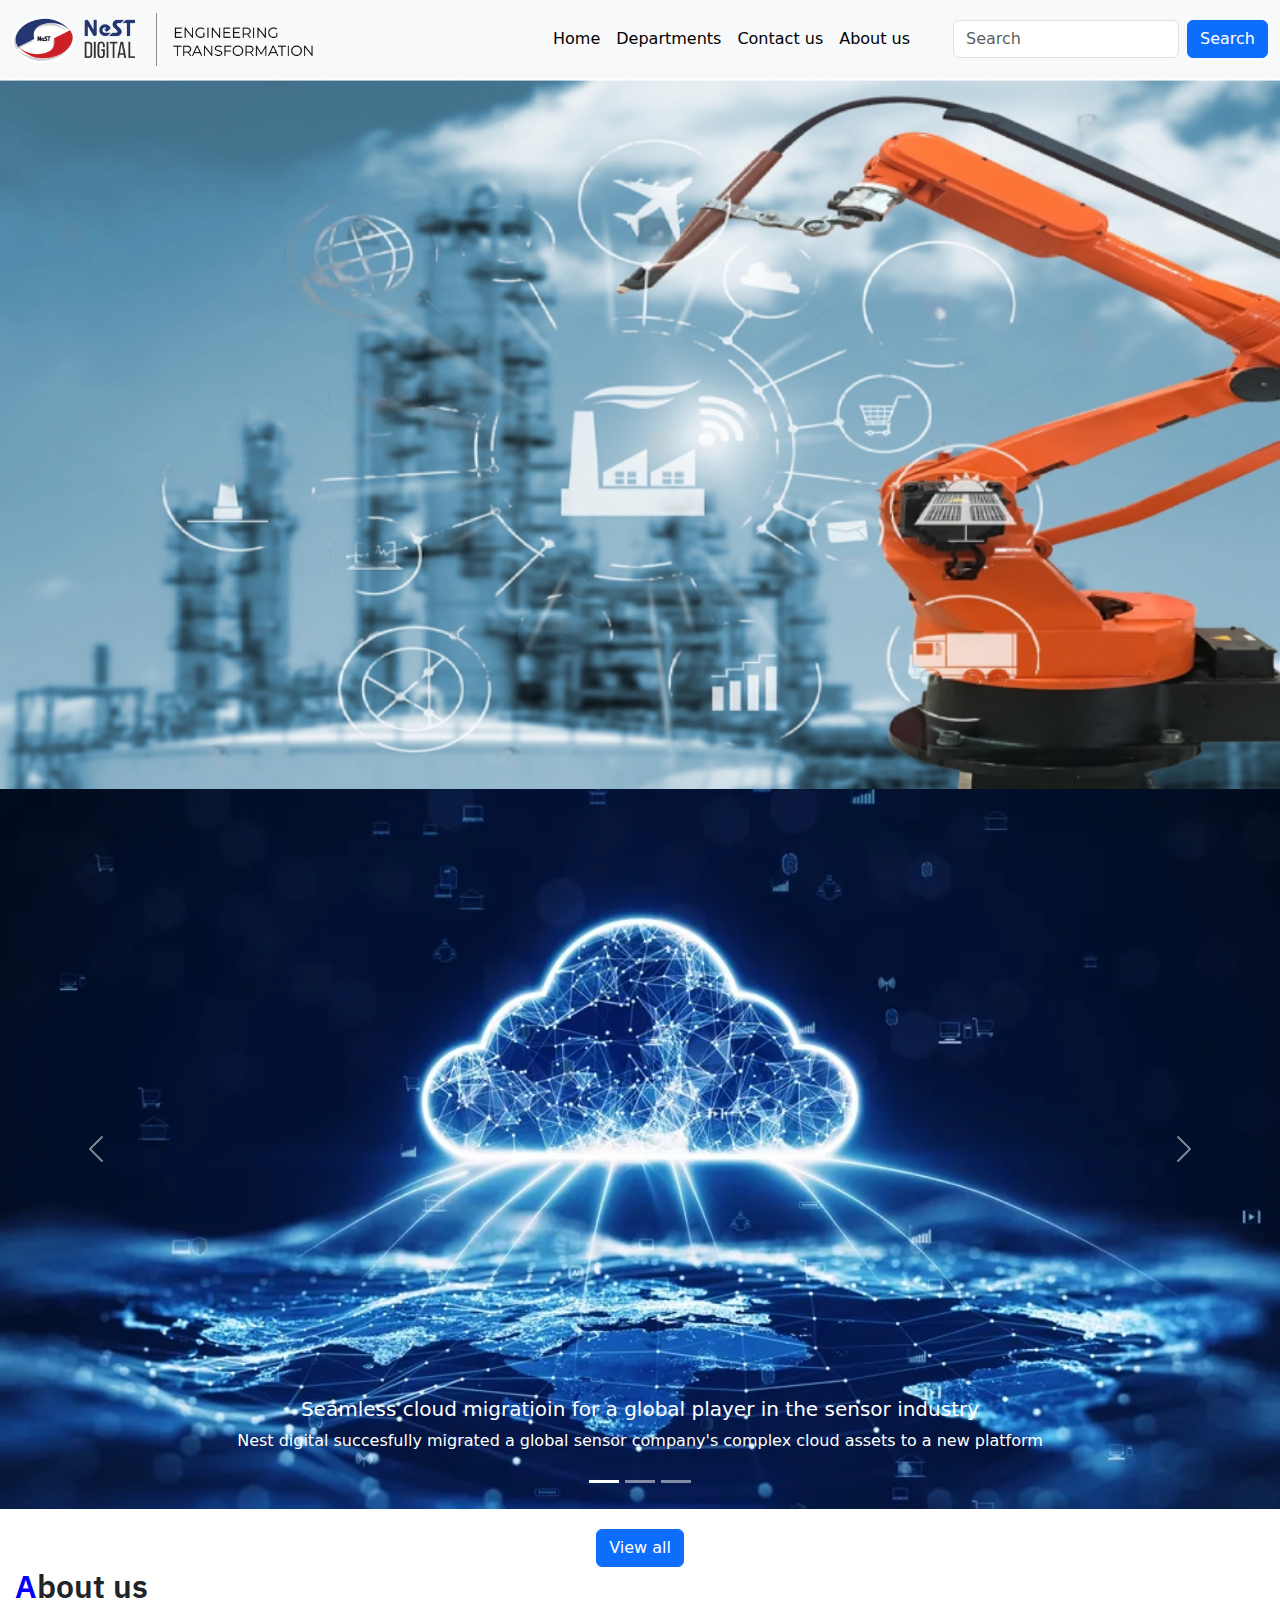
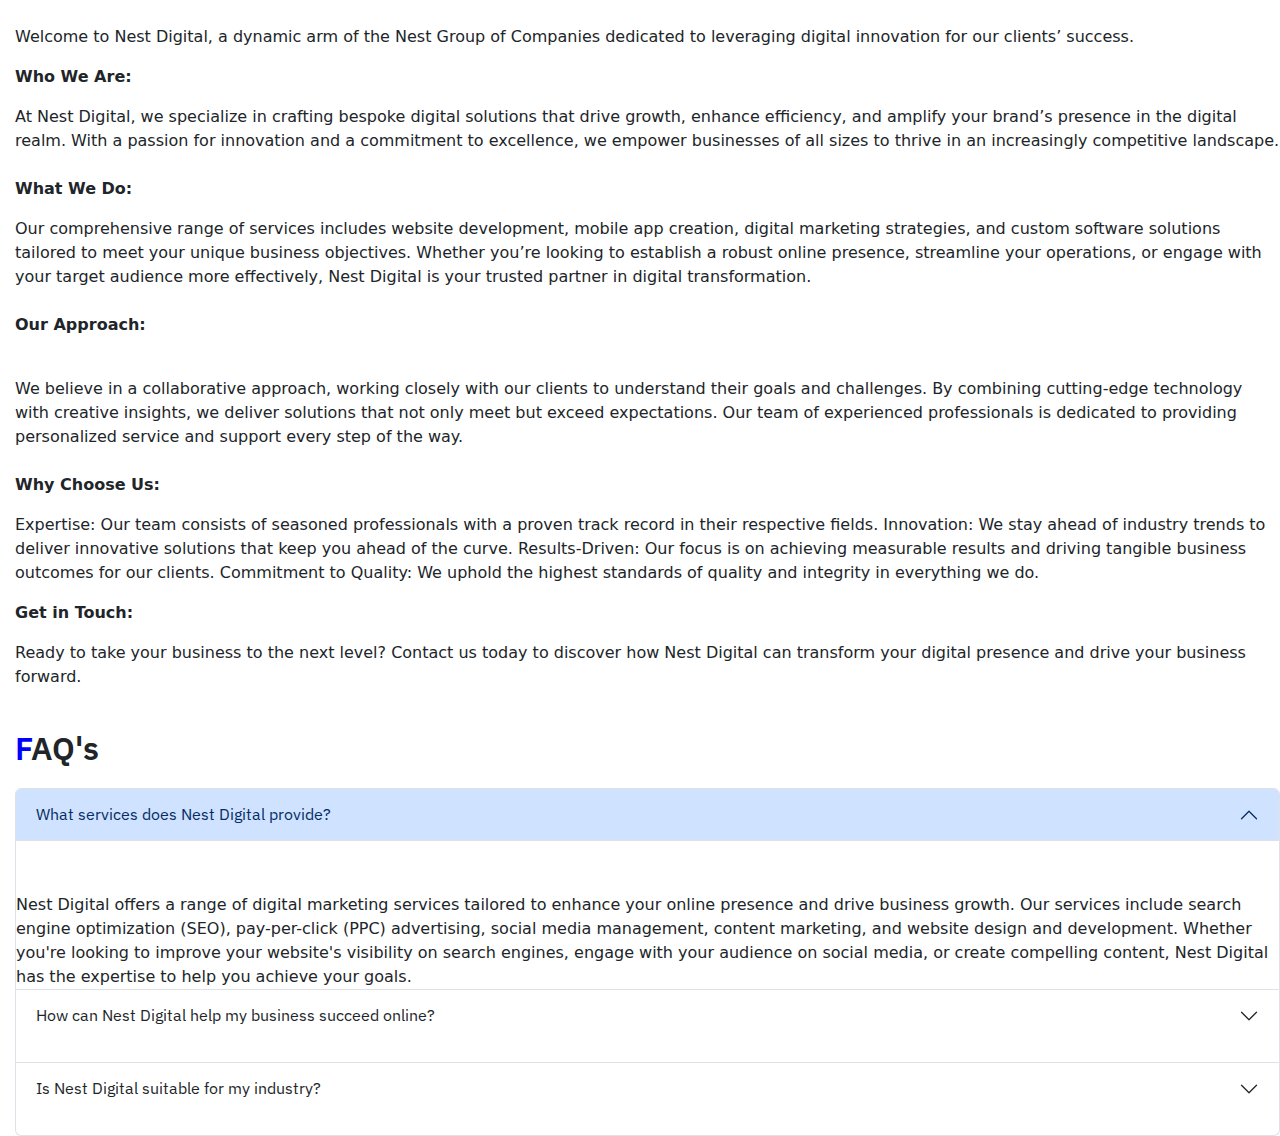
<file: index.html>
<!DOCTYPE html>
<html lang="en">
<head>
    
    <meta charset="UTF-8">
    <meta name="viewport" content="width=device-width, initial-scale=1.0">
    <title>Nest Digital</title>
    <link rel="preconnect" href="https://fonts.googleapis.com">
<link rel="preconnect" href="https://fonts.gstatic.com" crossorigin>
<link href="https://fonts.googleapis.com/css2?family=IBM+Plex+Sans:ital,wght@0,100;0,200;0,300;0,400;0,500;0,600;0,700;1,100;1,200;1,300;1,400;1,500;1,600;1,700&display=swap" rel="stylesheet">
    <link href="https://cdn.jsdelivr.net/npm/bootstrap@5.3.3/dist/css/bootstrap.min.css" rel="stylesheet" integrity="sha384-QWTKZyjpPEjISv5WaRU9OFeRpok6YctnYmDr5pNlyT2bRjXh0JMhjY6hW+ALEwIH" crossorigin="anonymous">
    <link rel="stylesheet" href="style.css">
</head>
<body>
    <script src="https://cdn.jsdelivr.net/npm/bootstrap@5.3.3/dist/js/bootstrap.bundle.min.js" integrity="sha384-YvpcrYf0tY3lHB60NNkmXc5s9fDVZLESaAA55NDzOxhy9GkcIdslK1eN7N6jIeHz" crossorigin="anonymous"></script>



    <nav id="hover" class="navbar navbar-expand-lg bg-body-tertiary">
  <div class="container-fluid">
    <a  class="navbar-brand" href="index.html">
        <img src="./logo2.png" alt="Nest DIgital logo" height="50%" width="60%">
      </a>
    <div class="collapse navbar-collapse" id="navbarSupportedContent">
      <ul class="navbar-nav me-auto mb-2 mb-lg-0">
        <li class="nav-item">
          <a class="nav-link active" aria-current="page" href="./index.html">Home</a>
        </li>
        <li class="nav-item">
          <a class="nav-link active" href="Departments.html">Departments</a>
        </li>
        <li class="nav-item">
            <a class="nav-link active" aria-current="page" href="contactus.html">Contact us</a>
        </li>
          <li class="nav-item">
            <a class="nav-link active" aria-current="page" href="#about">About us</a>
          </li>
        
        
      </ul>
      <form class="d-flex" role="search">
        <input class="form-control me-2" type="search" placeholder="Search" aria-label="Search">
        <button class="btn btn-primary" type="submit">Search</button>
      </form>
    </div>
  </div>
  </nav>



  <img src="./Main.jpg"alt="main image" width="100%" height="90%">



<div id="carouselExampleCaptions" class="carousel slide">
  <div class="carousel-indicators">
    <button type="button" data-bs-target="#carouselExampleCaptions" data-bs-slide-to="0" class="active" aria-current="true" aria-label="Slide 1"></button>
    <button type="button" data-bs-target="#carouselExampleCaptions" data-bs-slide-to="1" aria-label="Slide 2"></button>
    <button type="button" data-bs-target="#carouselExampleCaptions" data-bs-slide-to="2" aria-label="Slide 3"></button>
  </div>
  <div class="carousel-inner">
    <div class="carousel-item active">
      <img  id="resize" src="./cloud.webp" class="d-block w-100" alt="Cloud migration">
      <div class="carousel-caption d-none d-md-block">
        <h5>Seamless cloud migratioin for a global player in the sensor industry</h5>
        <p>Nest digital succesfully migrated a global sensor company's complex cloud assets to a new platform </p>
      </div>
    </div>
    <div class="carousel-item">
      <img  id="resize" src="./ev.jpg" class="d-block w-100" alt="EV charging">
      <div class="carousel-caption d-none d-md-block">
        <h5>Empower the EV charging network with Charging Station Management System(CSMS)</h5>
        <p>This case study explores how Nest Digital's charging station management system helps service providers efficiently manage and operate EV charging</p>
      </div>
    </div>
    <div class="carousel-item">
      <img  id="resize"  src="./twin.jpg" class="d-block w-100" alt="Digital twin" >
      <div class="carousel-caption d-none d-md-block"> 
        <h5>Explore the powerful synergy of Digital twin and IOT</h5>
        <p>Let's take you through our latest tech demonstrator,where we showscase nest digitals expertise</p>
      </div>
    </div>
  </div>
  <button class="carousel-control-prev" type="button" data-bs-target="#carouselExampleCaptions" data-bs-slide="prev">
    <span class="carousel-control-prev-icon" aria-hidden="true"></span>
    <span class="visually-hidden">Previous</span>
  </button>
  <button class="carousel-control-next" type="button" data-bs-target="#carouselExampleCaptions" data-bs-slide="next">
    <span class="carousel-control-next-icon" aria-hidden="true"></span>
    <span class="visually-hidden">Next</span>
  </button>
</div>


  <center id="viewall">
  <div class="d-grid gap-2 d-md-block">
    <button class="btn btn-primary" type="button">View all</button>
  </div>
</center>
<div id="about">


    <h2><span>A</span>bout us</h2>
    <p>Welcome to Nest Digital, a dynamic arm of the Nest Group of Companies dedicated to leveraging digital innovation for our clients’ success.</p>

       <p><b> Who We Are:</b></p>
        At Nest Digital, we specialize in crafting bespoke digital solutions that drive growth, enhance efficiency, and amplify your brand’s presence in the digital realm. With a passion for innovation and a commitment to excellence, we empower businesses of all sizes to thrive in an increasingly competitive landscape.<br>
        <br>
        <p><b>What We Do:</b></p>
        Our comprehensive range of services includes website development, mobile app creation, digital marketing strategies, and custom software solutions tailored to meet your unique business objectives. Whether you’re looking to establish a robust online presence, streamline your operations, or engage with your target audience more effectively, Nest Digital is your trusted partner in digital transformation.<br>
        <br>
       <p><b> Our Approach:</b></p>
       <br>
        We believe in a collaborative approach, working closely with our clients to understand their goals and challenges. By combining cutting-edge technology with creative insights, we deliver solutions that not only meet but exceed expectations. Our team of experienced professionals is dedicated to providing personalized service and support every step of the way.<br>
        <br>
        <p><b>Why Choose Us:</b></p>
        
       <p> Expertise: Our team consists of seasoned professionals with a proven track record in their respective fields.
        Innovation: We stay ahead of industry trends to deliver innovative solutions that keep you ahead of the curve.
        Results-Driven: Our focus is on achieving measurable results and driving tangible business outcomes for our clients.
        Commitment to Quality: We uphold the highest standards of quality and integrity in everything we do.</p>
       <p> <b>Get in Touch:</b></p>
       <p> Ready to take your business to the next level? Contact us today to discover how Nest Digital can transform your digital presence and drive your business forward.</p>
</div>



<br>
<div id="about">
  <h2><span>F</span>AQ's</h2>

<div class="accordion" id="accordionExample">
  <div class="accordion-item">
    <h2 class="accordion-header">
      <button class="accordion-button" type="button" data-bs-toggle="collapse" data-bs-target="#collapseOne" aria-expanded="true" aria-controls="collapseOne">
        What services does Nest Digital provide?
      </button>
    </h2>
    <div id="collapseOne" class="accordion-collapse collapse show" data-bs-parent="#accordionExample">
      <div class="accordion-body">
      </div>
      Nest Digital offers a range of digital marketing services tailored to enhance your online presence and drive business growth. Our services include search engine optimization (SEO), pay-per-click (PPC) advertising, social media management, content marketing, and website design and development. Whether you're looking to improve your website's visibility on search engines, engage with your audience on social media, or create compelling content, Nest Digital has the expertise to help you achieve your goals.
    </div>
  </div>
  <div class="accordion-item">
    <h2 class="accordion-header">
      <button class="accordion-button collapsed" type="button" data-bs-toggle="collapse" data-bs-target="#collapseTwo" aria-expanded="false" aria-controls="collapseTwo">
        How can Nest Digital help my business succeed online?
      </button>
    </h2>
    <div id="collapseTwo" class="accordion-collapse collapse" data-bs-parent="#accordionExample">
      <div class="accordion-body">
        At Nest Digital, we understand the importance of a strong online presence in today's digital age. Our team of experienced professionals works closely with each client to develop customized digital marketing strategies that align with their business objectives. Whether you're a small startup or a large corporation, we focus on delivering measurable results through targeted campaigns and continuous optimization. From increasing website traffic and generating leads to improving conversion rates and boosting brand awareness, Nest Digital is committed to helping your business succeed online.
      </div>
    </div>
  </div>
  <div class="accordion-item">
    <h2 class="accordion-header">
      <button class="accordion-button collapsed" type="button" data-bs-toggle="collapse" data-bs-target="#collapseThree" aria-expanded="false" aria-controls="collapseThree">
        Is Nest Digital suitable for my industry?
      </button>
    </h2>
    <div id="collapseThree" class="accordion-collapse collapse" data-bs-parent="#accordionExample">
      <div class="accordion-body">
      </div>
      Nest Digital serves a diverse range of industries, including but not limited to e-commerce, healthcare, education, hospitality, and professional services. Our flexible approach allows us to adapt our strategies to meet the unique needs and challenges of each industry. Whether you operate a local business or have a global presence, our team has the knowledge and expertise to implement effective digital marketing solutions that drive meaningful results. Contact us today to discuss how Nest Digital can tailor our services to suit your specific industry and business goals.
    </div>
  </div>
</div>
</div>
  




</body>
</html>
</file>
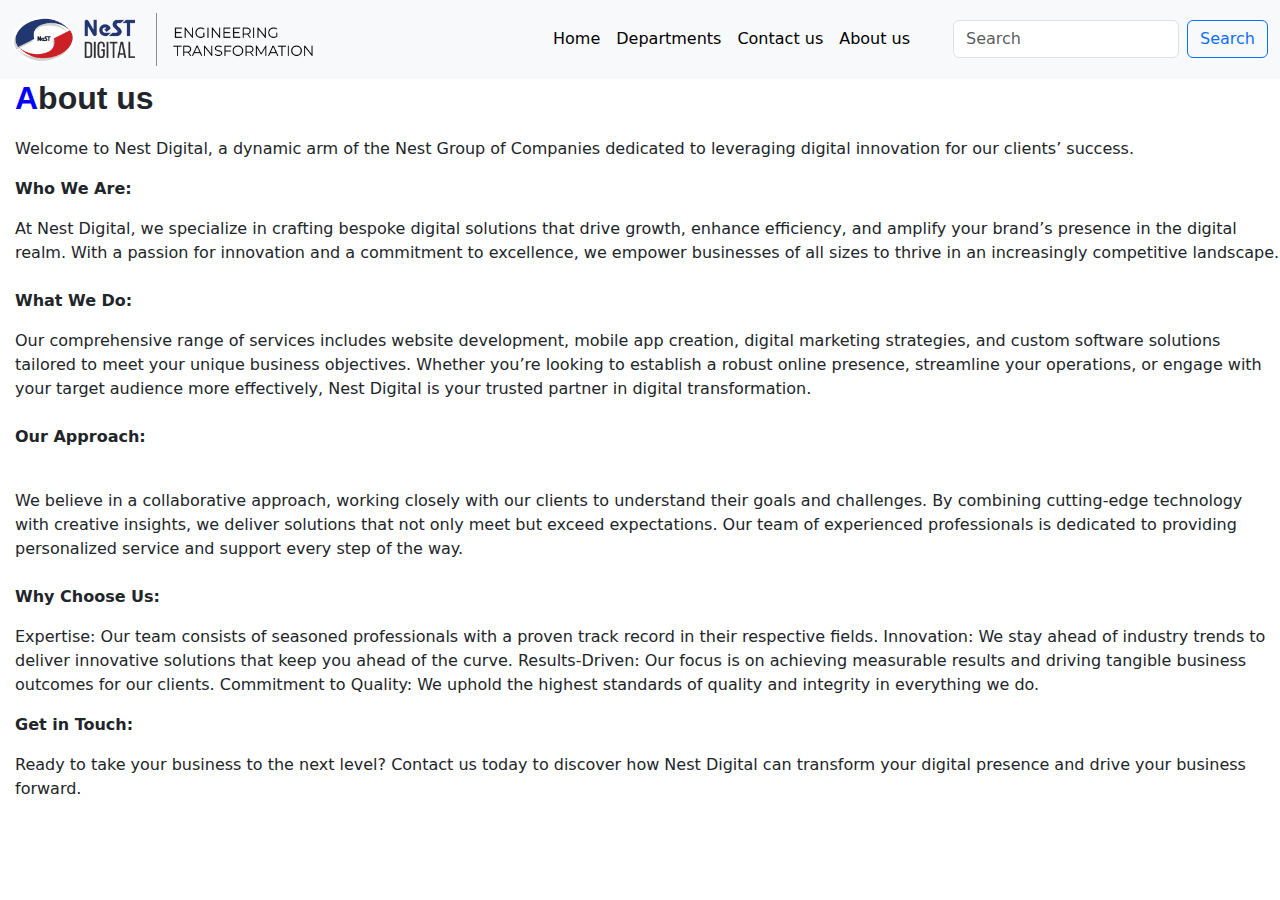
<file: aboutus.html>
<!DOCTYPE html>
<html lang="en">
<head>
  <link rel="stylesheet" href="style.css">
    <meta charset="UTF-8">
    <meta name="viewport" content="width=device-width, initial-scale=1.0">
    <title>Nest digital</title>
    <link href="https://cdn.jsdelivr.net/npm/bootstrap@5.3.3/dist/css/bootstrap.min.css" rel="stylesheet" integrity="sha384-QWTKZyjpPEjISv5WaRU9OFeRpok6YctnYmDr5pNlyT2bRjXh0JMhjY6hW+ALEwIH" crossorigin="anonymous">
</head>
<body>
    <script src="https://cdn.jsdelivr.net/npm/bootstrap@5.3.3/dist/js/bootstrap.bundle.min.js" integrity="sha384-YvpcrYf0tY3lHB60NNkmXc5s9fDVZLESaAA55NDzOxhy9GkcIdslK1eN7N6jIeHz" crossorigin="anonymous"></script>



    <nav class="navbar navbar-expand-lg bg-body-tertiary">
  <div class="container-fluid">
    <a class="navbar-brand" href="index.html">
      <img src="./logo2.png" alt="Nest DIgital logo" height="50%" width="60%">
      </a>
    <div class="collapse navbar-collapse" id="navbarSupportedContent">
      <ul class="navbar-nav me-auto mb-2 mb-lg-0">
        <li class="nav-item">
          <a class="nav-link active" aria-current="page" href="./index.html">Home</a>
        </li>
        <li class="nav-item">
          <a class="nav-link active" href="Departments.html">Departments</a>
        </li>
        <li class="nav-item">
            <a class="nav-link active" aria-current="page" href="contactus.html">Contact us</a>
        </li>
          <li class="nav-item">
            <a class="nav-link active" aria-current="page" href="aboutus.html">About us</a>
          </li>
        
        
      </ul>
      <form class="d-flex" role="search">
        <input class="form-control me-2" type="search" placeholder="Search" aria-label="Search">
        <button class="btn btn-outline-primary" type="submit">Search</button>
      </form>
    </div>
  </nav>
  </div>
  <div id="about">


    <h2><span>A</span>bout us</h2>
    <p>Welcome to Nest Digital, a dynamic arm of the Nest Group of Companies dedicated to leveraging digital innovation for our clients’ success.</p>

       <p><b> Who We Are:</b></p>
        At Nest Digital, we specialize in crafting bespoke digital solutions that drive growth, enhance efficiency, and amplify your brand’s presence in the digital realm. With a passion for innovation and a commitment to excellence, we empower businesses of all sizes to thrive in an increasingly competitive landscape.<br>
        <br>
        <p><b>What We Do:</b></p>
        Our comprehensive range of services includes website development, mobile app creation, digital marketing strategies, and custom software solutions tailored to meet your unique business objectives. Whether you’re looking to establish a robust online presence, streamline your operations, or engage with your target audience more effectively, Nest Digital is your trusted partner in digital transformation.<br>
        <br>
       <p><b> Our Approach:</b></p>
       <br>
        We believe in a collaborative approach, working closely with our clients to understand their goals and challenges. By combining cutting-edge technology with creative insights, we deliver solutions that not only meet but exceed expectations. Our team of experienced professionals is dedicated to providing personalized service and support every step of the way.<br>
        <br>
        <p><b>Why Choose Us:</b></p>
        
       <p> Expertise: Our team consists of seasoned professionals with a proven track record in their respective fields.
        Innovation: We stay ahead of industry trends to deliver innovative solutions that keep you ahead of the curve.
        Results-Driven: Our focus is on achieving measurable results and driving tangible business outcomes for our clients.
        Commitment to Quality: We uphold the highest standards of quality and integrity in everything we do.</p>
       <p> <b>Get in Touch:</b></p>
       <p> Ready to take your business to the next level? Contact us today to discover how Nest Digital can transform your digital presence and drive your business forward.</p>
</div>
  
</body>
</html>
</file>
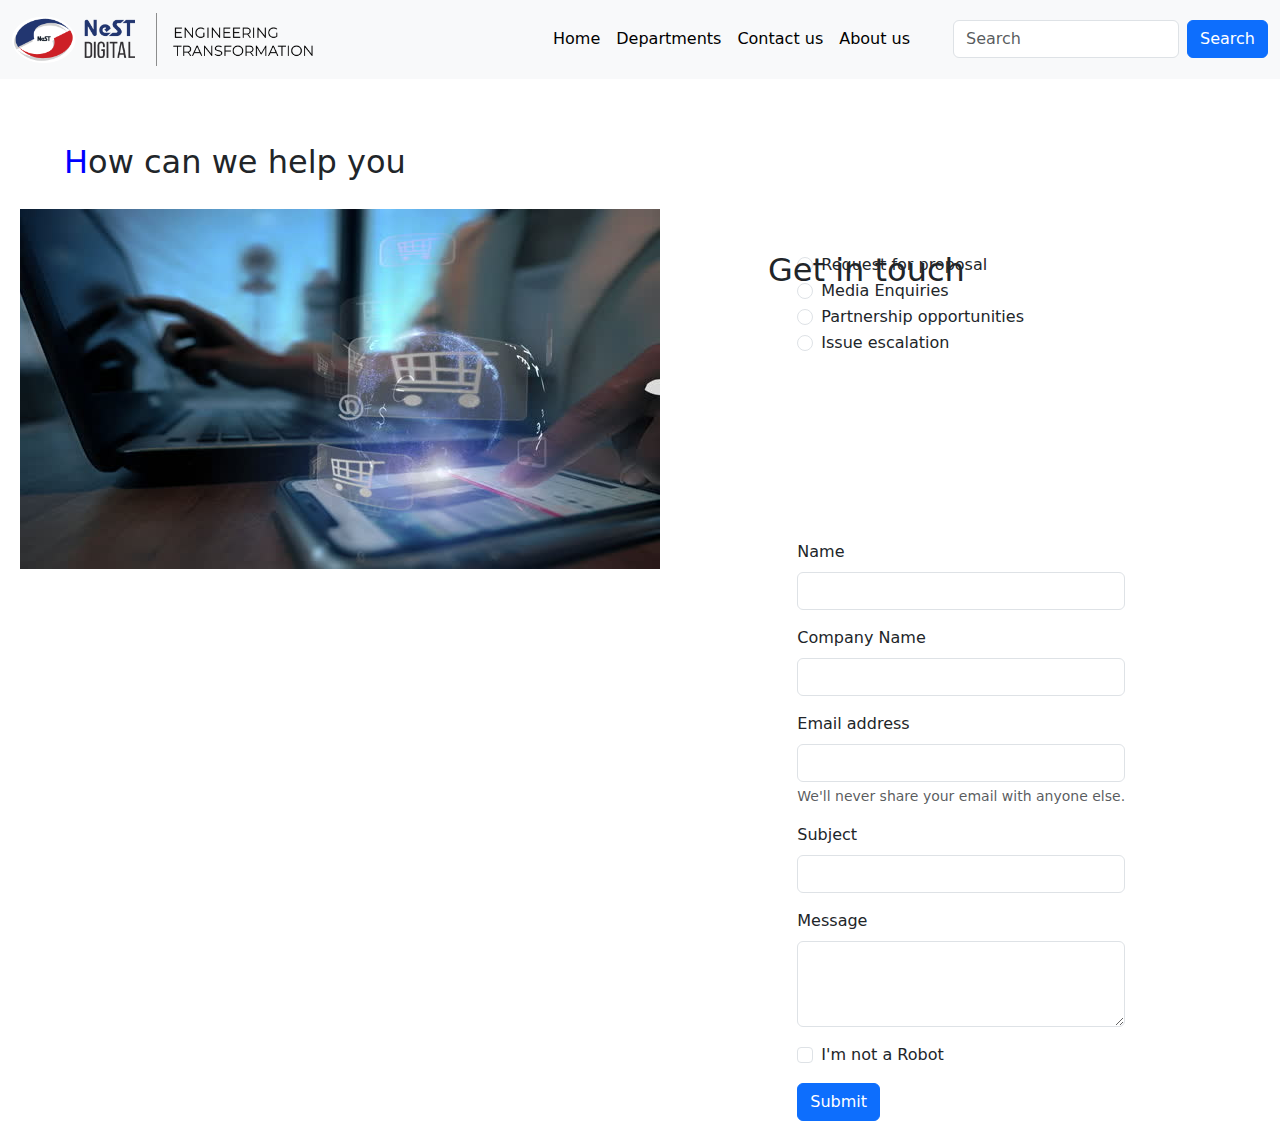
<file: contactus.html>
<!DOCTYPE html>
<html lang="en">
<head>
  <link rel="stylesheet" href="style.css">
    <meta charset="UTF-8">
    <meta name="viewport" content="width=device-width, initial-scale=1.0">
    <title>Nest digital</title>
    <link href="https://cdn.jsdelivr.net/npm/bootstrap@5.3.3/dist/css/bootstrap.min.css" rel="stylesheet" integrity="sha384-QWTKZyjpPEjISv5WaRU9OFeRpok6YctnYmDr5pNlyT2bRjXh0JMhjY6hW+ALEwIH" crossorigin="anonymous">
</head>
<body>
    <script src="https://cdn.jsdelivr.net/npm/bootstrap@5.3.3/dist/js/bootstrap.bundle.min.js" integrity="sha384-YvpcrYf0tY3lHB60NNkmXc5s9fDVZLESaAA55NDzOxhy9GkcIdslK1eN7N6jIeHz" crossorigin="anonymous"></script>



    <nav class="navbar navbar-expand-lg bg-body-tertiary">
  <div class="container-fluid">
    <a class="navbar-brand" href="index.html">
      <img src="./logo2.png" alt="Nest DIgital logo" height="50%" width="60%">
      </a>
    <div class="collapse navbar-collapse" id="navbarSupportedContent">
      <ul class="navbar-nav me-auto mb-2 mb-lg-0">
        <li class="nav-item">
          <a class="nav-link active" aria-current="page" href="./index.html">Home</a>
        </li>
        <li class="nav-item">
          <a class="nav-link active" href="Departments.html">Departments</a>
        </li>
        <li class="nav-item">
            <a class="nav-link active" aria-current="page" href="contactus.html">Contact us</a>
        </li>
          <li class="nav-item">
            <a class="nav-link active" aria-current="page" href="aboutus.html">About us</a>
          </li>
        
        
      </ul>
      <form class="d-flex" role="search">
        <input class="form-control me-2" type="search" placeholder="Search" aria-label="Search">
        <button class="btn btn-primary" type="submit">Search</button>
      </form>
    </div>
  </nav>
  </div>
   
  <h2 style="margin-left: 5%; margin-top: 5%;"><span>H</span>ow can we help you</h2>

  <img id="img" src="./contactusimg.jpg" width="50%" height="30%">
  <h2 style="position: absolute; left:60%; bottom:67%;">Get in touch </h2>

  <div style="float: right;margin-right: 20%; margin-top: 5%;">
   
  <div class="form-check">
    <input class="form-check-input" type="radio" name="flexRadioDefault" id="flexRadioDefault1">
    <label class="form-check-label" for="flexRadioDefault1">
      Request for proposal
    </label>
  </div>
  <div class="form-check">
    <input class="form-check-input" type="radio" name="flexRadioDefault" id="flexRadioDefault2">
    <label class="form-check-label" for="flexRadioDefault2">
      Media Enquiries
    </label>
  </div>
  <div class="form-check">
    <input class="form-check-input" type="radio" name="flexRadioDefault" id="flexRadioDefault1">
    <label class="form-check-label" for="flexRadioDefault1">
      Partnership opportunities
    </label>
  </div>
  <div class="form-check">
    <input class="form-check-input" type="radio" name="flexRadioDefault" id="flexRadioDefault1">
    <label class="form-check-label" for="flexRadioDefault1">
      Issue escalation
    </label>
  </div>

<div style="margin-bottom: 30%;">
  <form style="position: absolute; top: 60%;">
    <form>

      <div class="mb-3">
        <label for="exampleFormControlTextarea1" class="form-label">Name</label>
        <input type="email" class="form-control" id="exampleFormControlTextarea1" aria-describedby="emailHelp">
        <div id="emailHelp" class="form-text"></div>
      </div>

      <div class="mb-3">
        <label for="exampleFormControlTextarea1" class="form-label">Company Name</label>
        <input type="email" class="form-control" id="exampleFormControlTextarea1" aria-describedby="emailHelp">
        <div id="emailHelp" class="form-text"></div>
      </div>

      <div class="mb-3">
        <label for="exampleInputEmail1" class="form-label">Email address</label>
        <input type="email" class="form-control" id="exampleInputEmail1" aria-describedby="emailHelp">
        <div id="emailHelp" class="form-text">We'll never share your email with anyone else.</div>
      </div>
      <div class="mb-3">
        <label for="exampleFormControlTextarea1" class="form-label">Subject</label>
        <input type="text" class="form-control" id="exampleFormControlTextarea1">
      </div>
      <div class="mb-3">
        <label for="exampleFormControlTextarea1" class="form-label">Message</label>
        <textarea class="form-control" id="exampleFormControlTextarea1" rows="3"></textarea>
      </div>  
      <div class="mb-3 form-check">
        <input type="checkbox" class="form-check-input" id="exampleCheck1">
        <label class="form-check-label" for="exampleCheck1">I'm not a Robot</label>
      </div>
      <button type="submit" class="btn btn-primary">Submit</button>
    </form>
  </form>
</div>








  
</body>
</html>
</file>
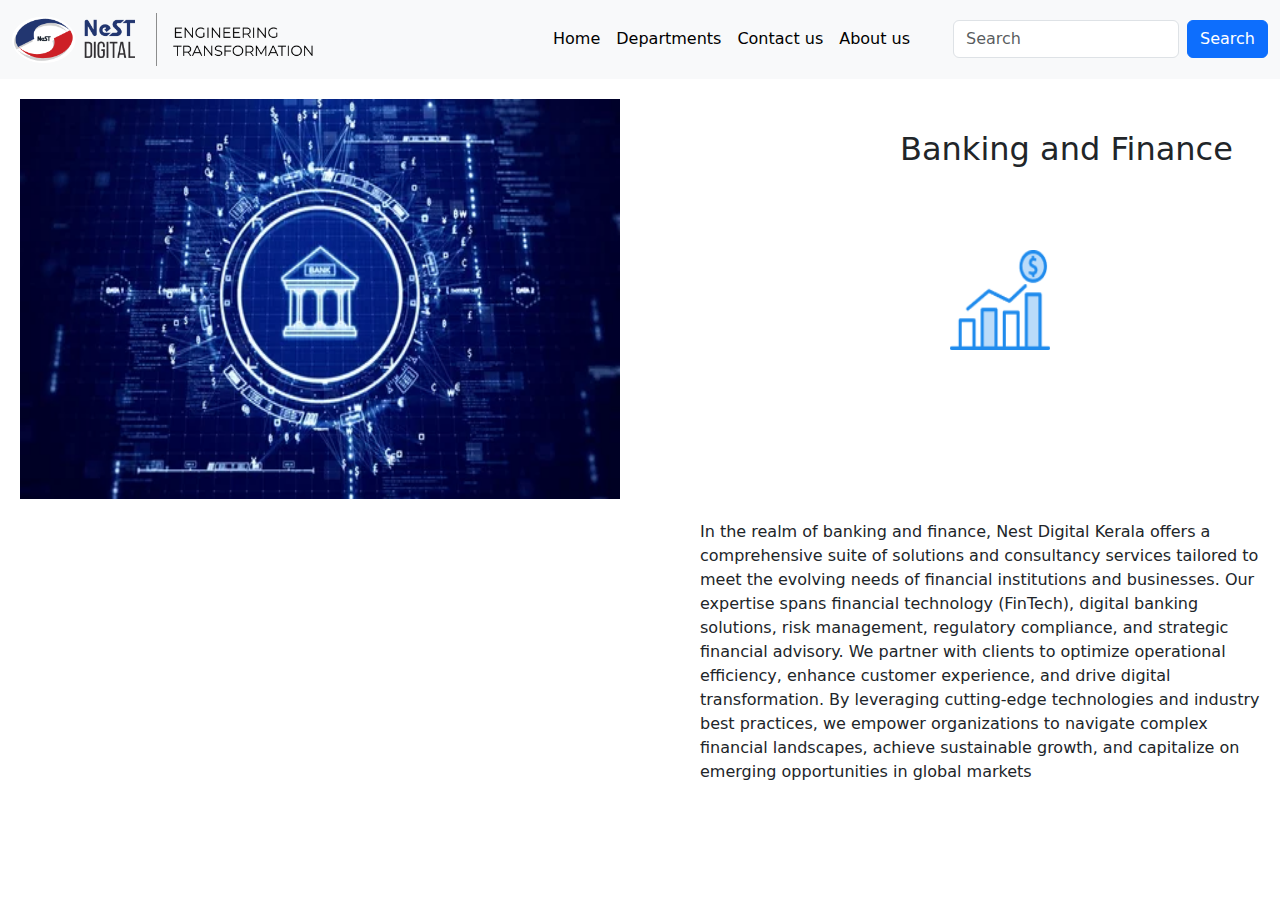
<file: D2_Banking.html>
<!DOCTYPE html>
<html lang="en">
<head>
    <link rel="stylesheet" href="style.css">
    <meta charset="UTF-8">
    <meta name="viewport" content="width=device-width, initial-scale=1.0">
    <title>Nest Digital</title>
    <link href="https://cdn.jsdelivr.net/npm/bootstrap@5.3.3/dist/css/bootstrap.min.css" rel="stylesheet" integrity="sha384-QWTKZyjpPEjISv5WaRU9OFeRpok6YctnYmDr5pNlyT2bRjXh0JMhjY6hW+ALEwIH" crossorigin="anonymous">

</head>
<body>
    <nav  class="navbar navbar-expand-lg bg-body-tertiary">
        <div class="container-fluid">
          <a  class="navbar-brand" href="index.html">
              <img src="./logo2.png" alt="Nest DIgital logo" height="50%" width="60%">
            </a>
          <div class="collapse navbar-collapse" id="navbarSupportedContent">
            <ul class="navbar-nav me-auto mb-2 mb-lg-0">
              <li class="nav-item">
                <a class="nav-link active" aria-current="page" href="./index.html">Home</a>
              </li>
              <li class="nav-item">
                <a class="nav-link active" href="Departments.html">Departments</a>
              </li>
              <li class="nav-item">
                  <a class="nav-link active" aria-current="page" href="contactus.html">Contact us</a>
              </li>
                <li class="nav-item">
                  <a class="nav-link active" aria-current="page" href="aboutus.html">About us</a>
                </li>
              
              
            </ul>
            <form class="d-flex" role="search">
              <input class="form-control me-2" type="search" placeholder="Search" aria-label="Search">
              <button class="btn btn-primary" type="submit">Search</button>
            </form>
          </div>
        </div>
        </nav>
        <h2 id="head">Banking and Finance </h2>
        <img id="img" src="./D2_bankimg.webp" height="400px" width="600px">
        <img  id="svg" src="./Bank_png.png" height="100px" width="100px">




    <script src="https://cdn.jsdelivr.net/npm/bootstrap@5.3.3/dist/js/bootstrap.bundle.min.js" integrity="sha384-YvpcrYf0tY3lHB60NNkmXc5s9fDVZLESaAA55NDzOxhy9GkcIdslK1eN7N6jIeHz" crossorigin="anonymous"></script>

        <p id="aero1">In the realm of banking and finance, Nest Digital Kerala offers a comprehensive suite of solutions and consultancy services tailored to meet the evolving needs of financial institutions and businesses. Our expertise spans financial technology (FinTech), digital banking solutions, risk management, regulatory compliance, and strategic financial advisory. We partner with clients to optimize operational efficiency, enhance customer experience, and drive digital transformation. By leveraging cutting-edge technologies and industry best practices, we empower organizations to navigate complex financial landscapes, achieve sustainable growth, and capitalize on emerging opportunities in global markets</p>
</body>
</html>
</file>
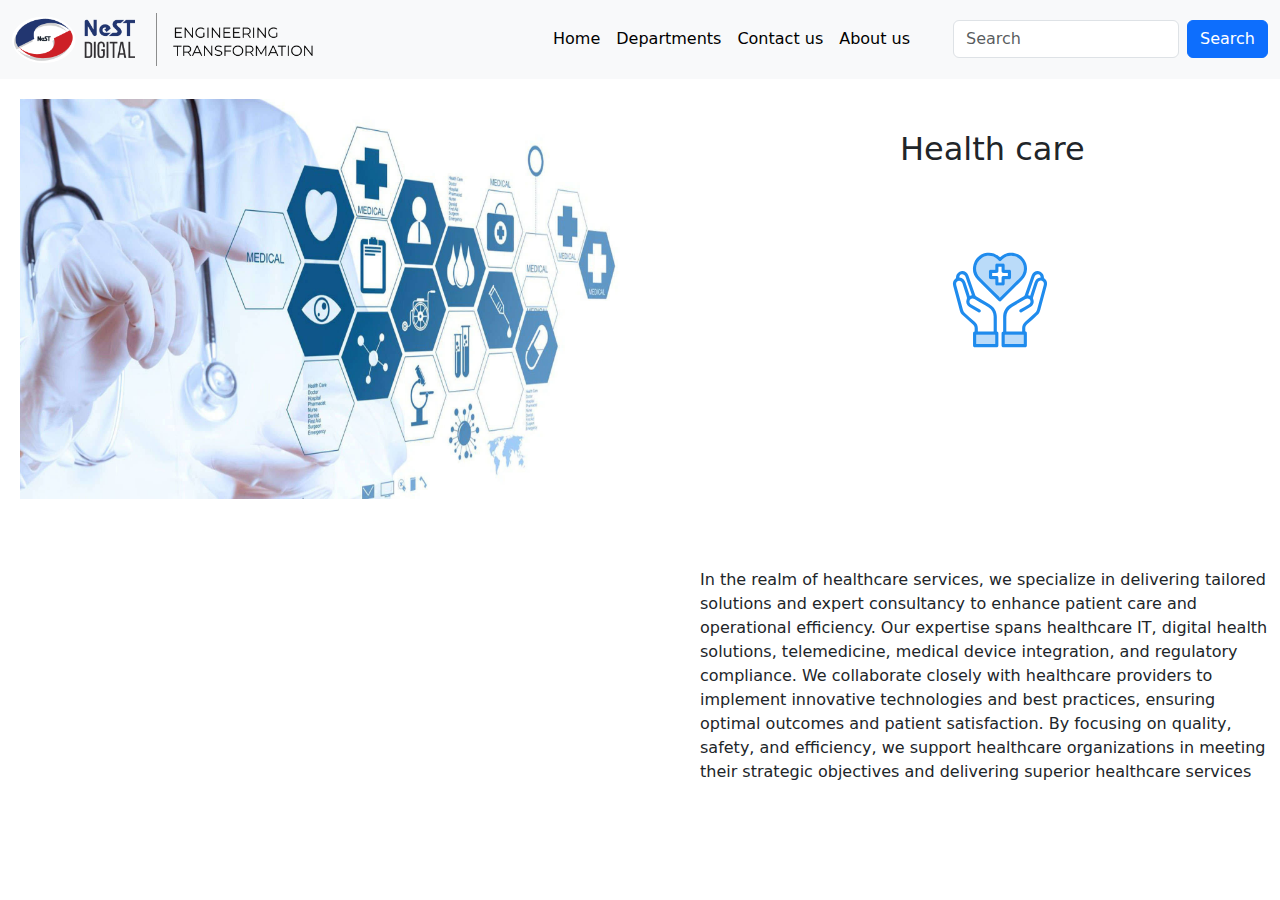
<file: D3_Health.html>
<!DOCTYPE html>
<html lang="en">
<head>
    <link rel="stylesheet" href="style.css">
    <meta charset="UTF-8">
    <meta name="viewport" content="width=device-width, initial-scale=1.0">
    <title>Nest Digital</title>
    <link href="https://cdn.jsdelivr.net/npm/bootstrap@5.3.3/dist/css/bootstrap.min.css" rel="stylesheet" integrity="sha384-QWTKZyjpPEjISv5WaRU9OFeRpok6YctnYmDr5pNlyT2bRjXh0JMhjY6hW+ALEwIH" crossorigin="anonymous">

</head>
<body>
    <nav  class="navbar navbar-expand-lg bg-body-tertiary">
        <div class="container-fluid">
          <a  class="navbar-brand" href="index.html">
              <img src="./logo2.png" alt="Nest DIgital logo" height="50%" width="60%">
            </a>
          <div class="collapse navbar-collapse" id="navbarSupportedContent">
            <ul class="navbar-nav me-auto mb-2 mb-lg-0">
              <li class="nav-item">
                <a class="nav-link active" aria-current="page" href="./index.html">Home</a>
              </li>
              <li class="nav-item">
                <a class="nav-link active" href="Departments.html">Departments</a>
              </li>
              <li class="nav-item">
                  <a class="nav-link active" aria-current="page" href="contactus.html">Contact us</a>
              </li>
                <li class="nav-item">
                  <a class="nav-link active" aria-current="page" href="aboutus.html">About us</a>
                </li>
              
              
            </ul>
            <form class="d-flex" role="search">
              <input class="form-control me-2" type="search" placeholder="Search" aria-label="Search">
              <button class="btn btn-primary" type="submit">Search</button>
            </form>
          </div>
        </div>
        </nav>
        <h2 id="head">Health care </h2>
        <img id="img" src="./D3_Health_main.jpg" height="400px" width="600px">
        <img  id="svg" src="./D3_healtimg.svg" height="100px" width="100px">




    <script src="https://cdn.jsdelivr.net/npm/bootstrap@5.3.3/dist/js/bootstrap.bundle.min.js" integrity="sha384-YvpcrYf0tY3lHB60NNkmXc5s9fDVZLESaAA55NDzOxhy9GkcIdslK1eN7N6jIeHz" crossorigin="anonymous"></script>

        <p id="aero1">In the realm of healthcare services, we specialize in delivering tailored solutions and expert consultancy to enhance patient care and operational efficiency. Our expertise spans healthcare IT, digital health solutions, telemedicine, medical device integration, and regulatory compliance. We collaborate closely with healthcare providers to implement innovative technologies and best practices, ensuring optimal outcomes and patient satisfaction. By focusing on quality, safety, and efficiency, we support healthcare organizations in meeting their strategic objectives and delivering superior healthcare services</p>
</body>
</html>
</file>
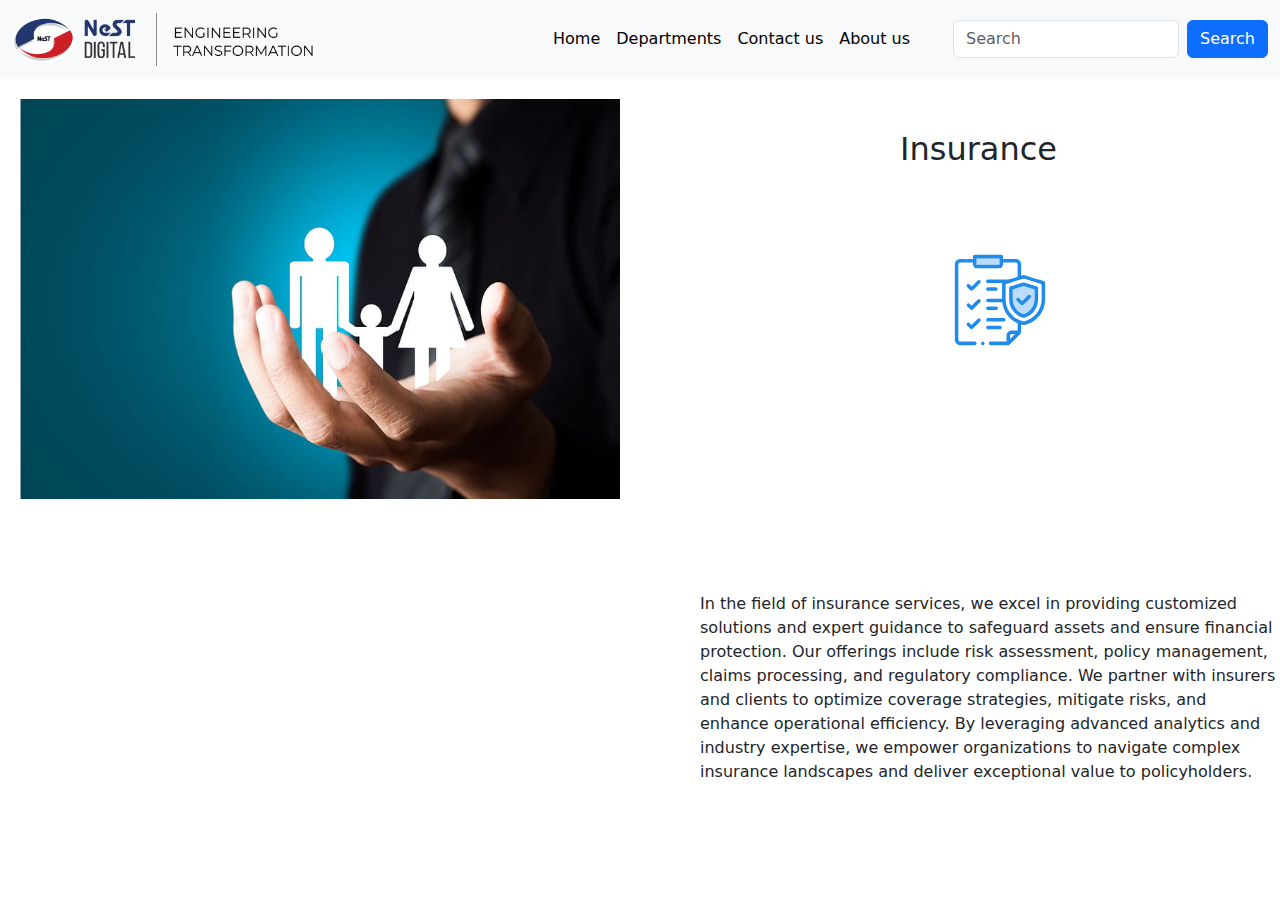
<file: D4_insurance.html>
<!DOCTYPE html>
<html lang="en">
<head>
    <link rel="stylesheet" href="style.css">
    <meta charset="UTF-8">
    <meta name="viewport" content="width=device-width, initial-scale=1.0">
    <title>Nest Digital</title>
    <link href="https://cdn.jsdelivr.net/npm/bootstrap@5.3.3/dist/css/bootstrap.min.css" rel="stylesheet" integrity="sha384-QWTKZyjpPEjISv5WaRU9OFeRpok6YctnYmDr5pNlyT2bRjXh0JMhjY6hW+ALEwIH" crossorigin="anonymous">

</head>
<body>
    <nav  class="navbar navbar-expand-lg bg-body-tertiary">
        <div class="container-fluid">
          <a  class="navbar-brand" href="index.html">
              <img src="./logo2.png" alt="Nest DIgital logo" height="50%" width="60%">
            </a>
          <div class="collapse navbar-collapse" id="navbarSupportedContent">
            <ul class="navbar-nav me-auto mb-2 mb-lg-0">
              <li class="nav-item">
                <a class="nav-link active" aria-current="page" href="./index.html">Home</a>
              </li>
              <li class="nav-item">
                <a class="nav-link active" href="Departments.html">Departments</a>
              </li>
              <li class="nav-item">
                  <a class="nav-link active" aria-current="page" href="contactus.html">Contact us</a>
              </li>
                <li class="nav-item">
                  <a class="nav-link active" aria-current="page" href="aboutus.html">About us</a>
                </li>
              
              
            </ul>
            <form class="d-flex" role="search">
              <input class="form-control me-2" type="search" placeholder="Search" aria-label="Search">
              <button class="btn btn-primary" type="submit">Search</button>
            </form>
          </div>
        </div>
        </nav>
        <h2 id="head">Insurance</h2>
        <img id="img" src="./D4_insurancemain.jpg" height="400px" width="600px">
        <img  id="svg" src="./D4_insuranceimg.svg" height="100px" width="100px">




    <script src="https://cdn.jsdelivr.net/npm/bootstrap@5.3.3/dist/js/bootstrap.bundle.min.js" integrity="sha384-YvpcrYf0tY3lHB60NNkmXc5s9fDVZLESaAA55NDzOxhy9GkcIdslK1eN7N6jIeHz" crossorigin="anonymous"></script>

        <p id="aero1">In the field of insurance services, we excel in providing customized solutions and expert guidance to safeguard assets and ensure financial protection. Our offerings include risk assessment, policy management, claims processing, and regulatory compliance. We partner with insurers and clients to optimize coverage strategies, mitigate risks, and enhance operational efficiency. By leveraging advanced analytics and industry expertise, we empower organizations to navigate complex insurance landscapes and deliver exceptional value to policyholders.</p>
</body>
</html>
</file>
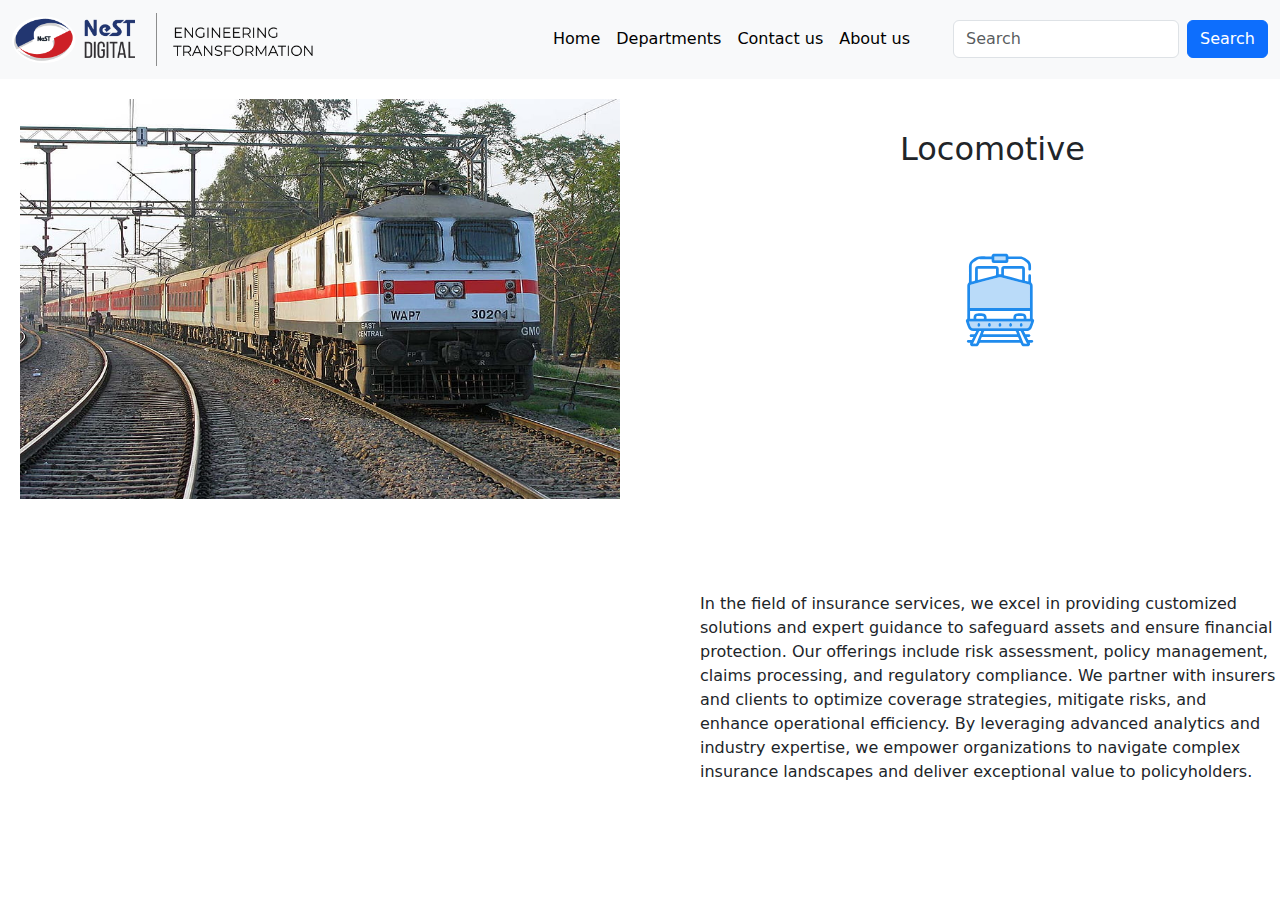
<file: D5_locomotive.html>
<!DOCTYPE html>
<html lang="en">
<head>
    <link rel="stylesheet" href="style.css">
    <meta charset="UTF-8">
    <meta name="viewport" content="width=device-width, initial-scale=1.0">
    <title>Nest Digital</title>
    <link href="https://cdn.jsdelivr.net/npm/bootstrap@5.3.3/dist/css/bootstrap.min.css" rel="stylesheet" integrity="sha384-QWTKZyjpPEjISv5WaRU9OFeRpok6YctnYmDr5pNlyT2bRjXh0JMhjY6hW+ALEwIH" crossorigin="anonymous">

</head>
<body>
    <nav  class="navbar navbar-expand-lg bg-body-tertiary">
        <div class="container-fluid">
          <a  class="navbar-brand" href="index.html">
              <img src="./logo2.png" alt="Nest DIgital logo" height="50%" width="60%">
            </a>
          <div class="collapse navbar-collapse" id="navbarSupportedContent">
            <ul class="navbar-nav me-auto mb-2 mb-lg-0">
              <li class="nav-item">
                <a class="nav-link active" aria-current="page" href="./index.html">Home</a>
              </li>
              <li class="nav-item">
                <a class="nav-link active" href="Departments.html">Departments</a>
              </li>
              <li class="nav-item">
                  <a class="nav-link active" aria-current="page" href="contactus.html">Contact us</a>
              </li>
                <li class="nav-item">
                  <a class="nav-link active" aria-current="page" href="aboutus.html">About us</a>
                </li>
              
              
            </ul>
            <form class="d-flex" role="search">
              <input class="form-control me-2" type="search" placeholder="Search" aria-label="Search">
              <button class="btn btn-primary" type="submit">Search</button>
            </form>
          </div>
        </div>
        </nav>
        <h2 id="head">Locomotive</h2>
        <img id="img" src="./D5_locomotivemain.jpg" height="400px" width="600px">
        <img  id="svg" src="./D5_locomotiveimg.svg" height="100px" width="100px">




    <script src="https://cdn.jsdelivr.net/npm/bootstrap@5.3.3/dist/js/bootstrap.bundle.min.js" integrity="sha384-YvpcrYf0tY3lHB60NNkmXc5s9fDVZLESaAA55NDzOxhy9GkcIdslK1eN7N6jIeHz" crossorigin="anonymous"></script>

        <p id="aero1">In the field of insurance services, we excel in providing customized solutions and expert guidance to safeguard assets and ensure financial protection. Our offerings include risk assessment, policy management, claims processing, and regulatory compliance. We partner with insurers and clients to optimize coverage strategies, mitigate risks, and enhance operational efficiency. By leveraging advanced analytics and industry expertise, we empower organizations to navigate complex insurance landscapes and deliver exceptional value to policyholders.</p>
</body>
</html>
</file>
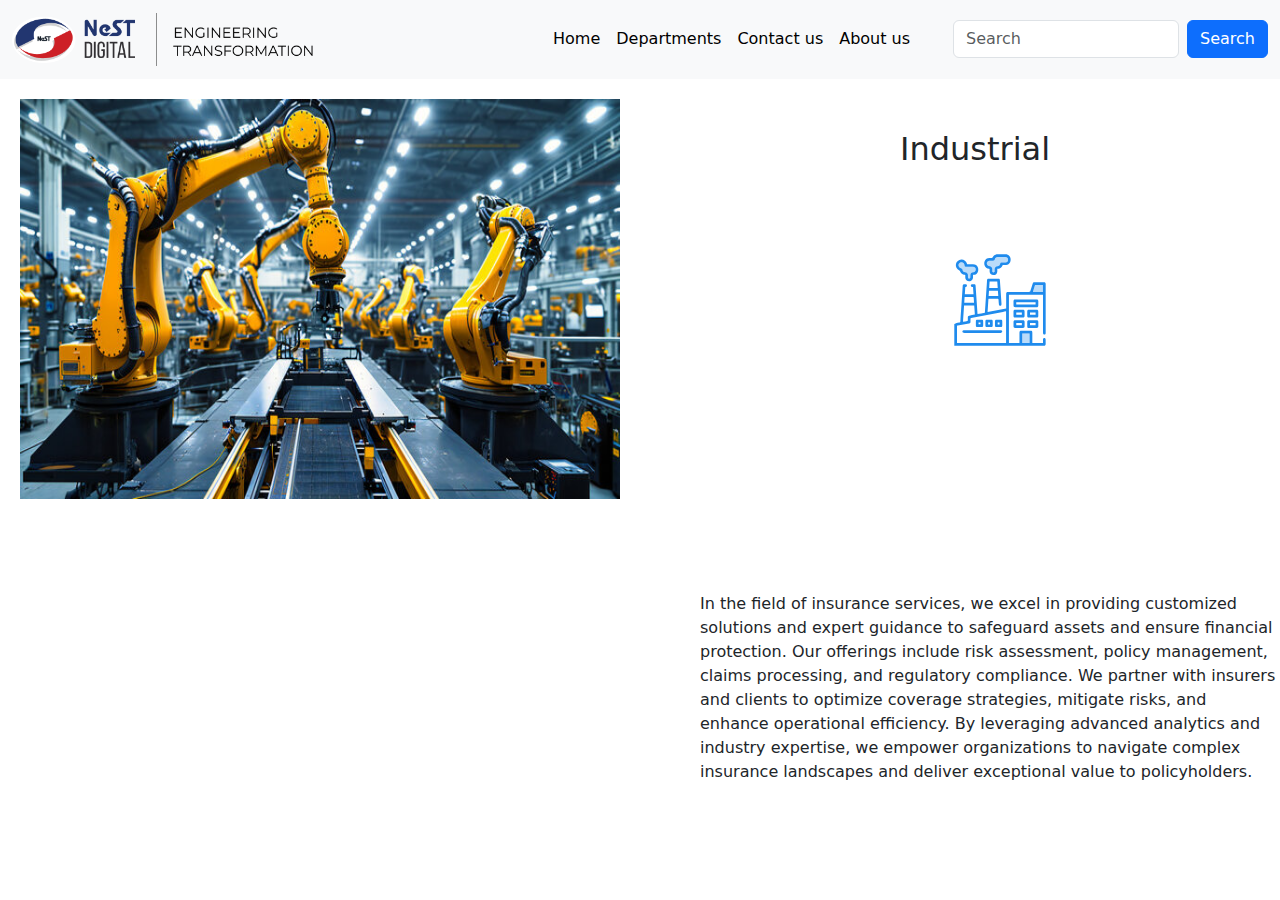
<file: D6_industrial.html>
<!DOCTYPE html>
<html lang="en">
<head>
    <link rel="stylesheet" href="style.css">
    <meta charset="UTF-8">
    <meta name="viewport" content="width=device-width, initial-scale=1.0">
    <title>Nest Digital</title>
    <link href="https://cdn.jsdelivr.net/npm/bootstrap@5.3.3/dist/css/bootstrap.min.css" rel="stylesheet" integrity="sha384-QWTKZyjpPEjISv5WaRU9OFeRpok6YctnYmDr5pNlyT2bRjXh0JMhjY6hW+ALEwIH" crossorigin="anonymous">

</head>
<body>
    <nav  class="navbar navbar-expand-lg bg-body-tertiary">
        <div class="container-fluid">
          <a  class="navbar-brand" href="index.html">
              <img src="./logo2.png" alt="Nest DIgital logo" height="50%" width="60%">
            </a>
          <div class="collapse navbar-collapse" id="navbarSupportedContent">
            <ul class="navbar-nav me-auto mb-2 mb-lg-0">
              <li class="nav-item">
                <a class="nav-link active" aria-current="page" href="./index.html">Home</a>
              </li>
              <li class="nav-item">
                <a class="nav-link active" href="Departments.html">Departments</a>
              </li>
              <li class="nav-item">
                  <a class="nav-link active" aria-current="page" href="contactus.html">Contact us</a>
              </li>
                <li class="nav-item">
                  <a class="nav-link active" aria-current="page" href="aboutus.html">About us</a>
                </li>
              
              
            </ul>
            <form class="d-flex" role="search">
              <input class="form-control me-2" type="search" placeholder="Search" aria-label="Search">
              <button class="btn btn-primary" type="submit">Search</button>
            </form>
          </div>
        </div>
        </nav>
        <h2 id="head">Industrial</h2>
        <img id="img" src="./industrialmain.jpg" height="400px" width="600px">
        <img  id="svg" src="./D6_industrialimg.svg" height="100px" width="100px">




    <script src="https://cdn.jsdelivr.net/npm/bootstrap@5.3.3/dist/js/bootstrap.bundle.min.js" integrity="sha384-YvpcrYf0tY3lHB60NNkmXc5s9fDVZLESaAA55NDzOxhy9GkcIdslK1eN7N6jIeHz" crossorigin="anonymous"></script>

        <p id="aero1">In the field of insurance services, we excel in providing customized solutions and expert guidance to safeguard assets and ensure financial protection. Our offerings include risk assessment, policy management, claims processing, and regulatory compliance. We partner with insurers and clients to optimize coverage strategies, mitigate risks, and enhance operational efficiency. By leveraging advanced analytics and industry expertise, we empower organizations to navigate complex insurance landscapes and deliver exceptional value to policyholders.</p>
</body>
</html>
</file>
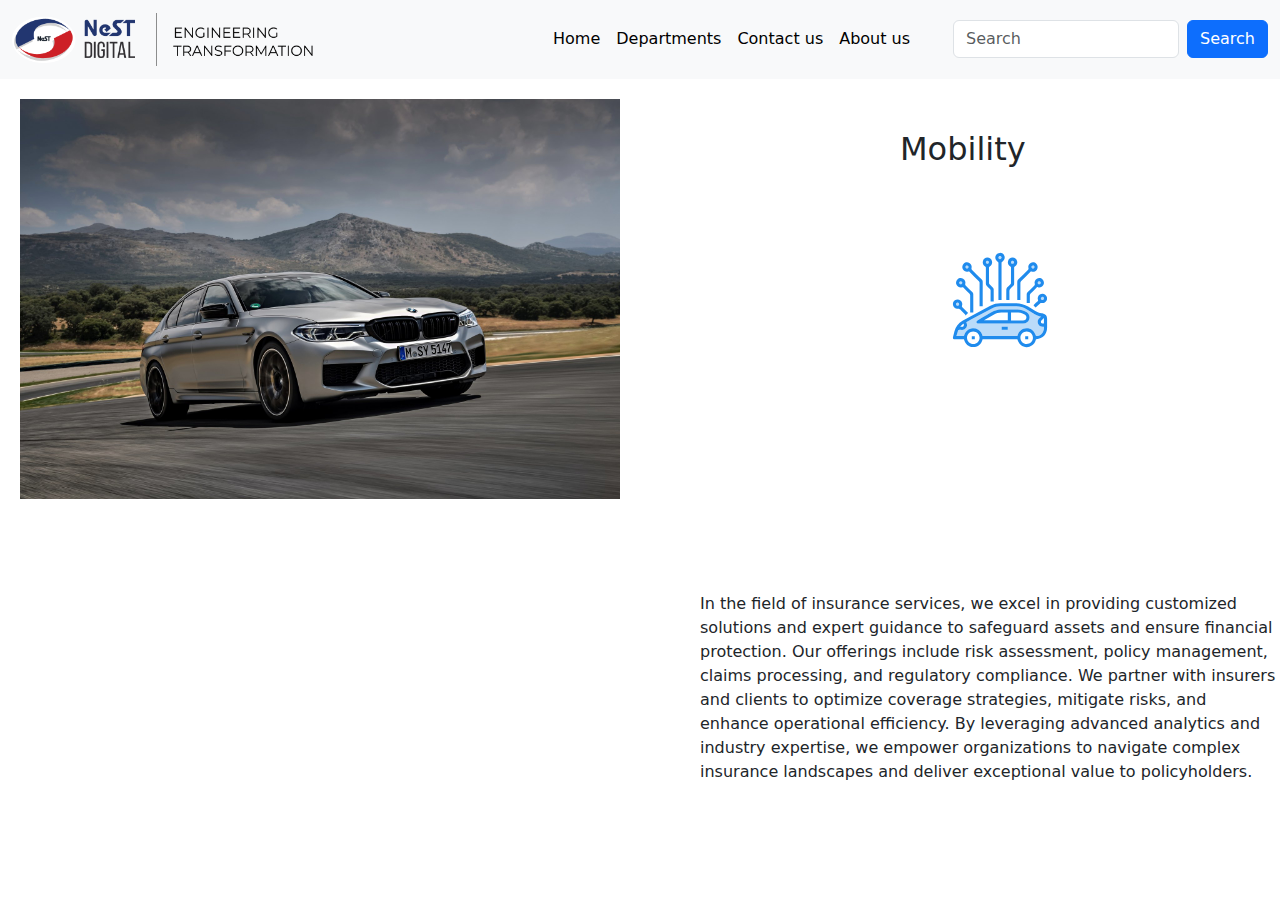
<file: D7_mobility.html>
<!DOCTYPE html>
<html lang="en">
<head>
    <link rel="stylesheet" href="style.css">
    <meta charset="UTF-8">
    <meta name="viewport" content="width=device-width, initial-scale=1.0">
    <title>Nest Digital</title>
    <link href="https://cdn.jsdelivr.net/npm/bootstrap@5.3.3/dist/css/bootstrap.min.css" rel="stylesheet" integrity="sha384-QWTKZyjpPEjISv5WaRU9OFeRpok6YctnYmDr5pNlyT2bRjXh0JMhjY6hW+ALEwIH" crossorigin="anonymous">

</head>
<body>
    <nav  class="navbar navbar-expand-lg bg-body-tertiary">
        <div class="container-fluid">
          <a  class="navbar-brand" href="index.html">
              <img src="./logo2.png" alt="Nest DIgital logo" height="50%" width="60%">
            </a>
          <div class="collapse navbar-collapse" id="navbarSupportedContent">
            <ul class="navbar-nav me-auto mb-2 mb-lg-0">
              <li class="nav-item">
                <a class="nav-link active" aria-current="page" href="./index.html">Home</a>
              </li>
              <li class="nav-item">
                <a class="nav-link active" href="Departments.html">Departments</a>
              </li>
              <li class="nav-item">
                  <a class="nav-link active" aria-current="page" href="contactus.html">Contact us</a>
              </li>
                <li class="nav-item">
                  <a class="nav-link active" aria-current="page" href="aboutus.html">About us</a>
                </li>
              
              
            </ul>
            <form class="d-flex" role="search">
              <input class="form-control me-2" type="search" placeholder="Search" aria-label="Search">
              <button class="btn btn-primary" type="submit">Search</button>
            </form>
          </div>
        </div>
        </nav>
        <h2 id="head">Mobility</h2>
        <img id="img" src="./mobilitymain.jpg" height="400px" width="600px">
        <img  id="svg" src="./Mobilityimg.svg" height="100px" width="100px">




    <script src="https://cdn.jsdelivr.net/npm/bootstrap@5.3.3/dist/js/bootstrap.bundle.min.js" integrity="sha384-YvpcrYf0tY3lHB60NNkmXc5s9fDVZLESaAA55NDzOxhy9GkcIdslK1eN7N6jIeHz" crossorigin="anonymous"></script>

        <p id="aero1">In the field of insurance services, we excel in providing customized solutions and expert guidance to safeguard assets and ensure financial protection. Our offerings include risk assessment, policy management, claims processing, and regulatory compliance. We partner with insurers and clients to optimize coverage strategies, mitigate risks, and enhance operational efficiency. By leveraging advanced analytics and industry expertise, we empower organizations to navigate complex insurance landscapes and deliver exceptional value to policyholders.</p>
</body>
</html>
</file>
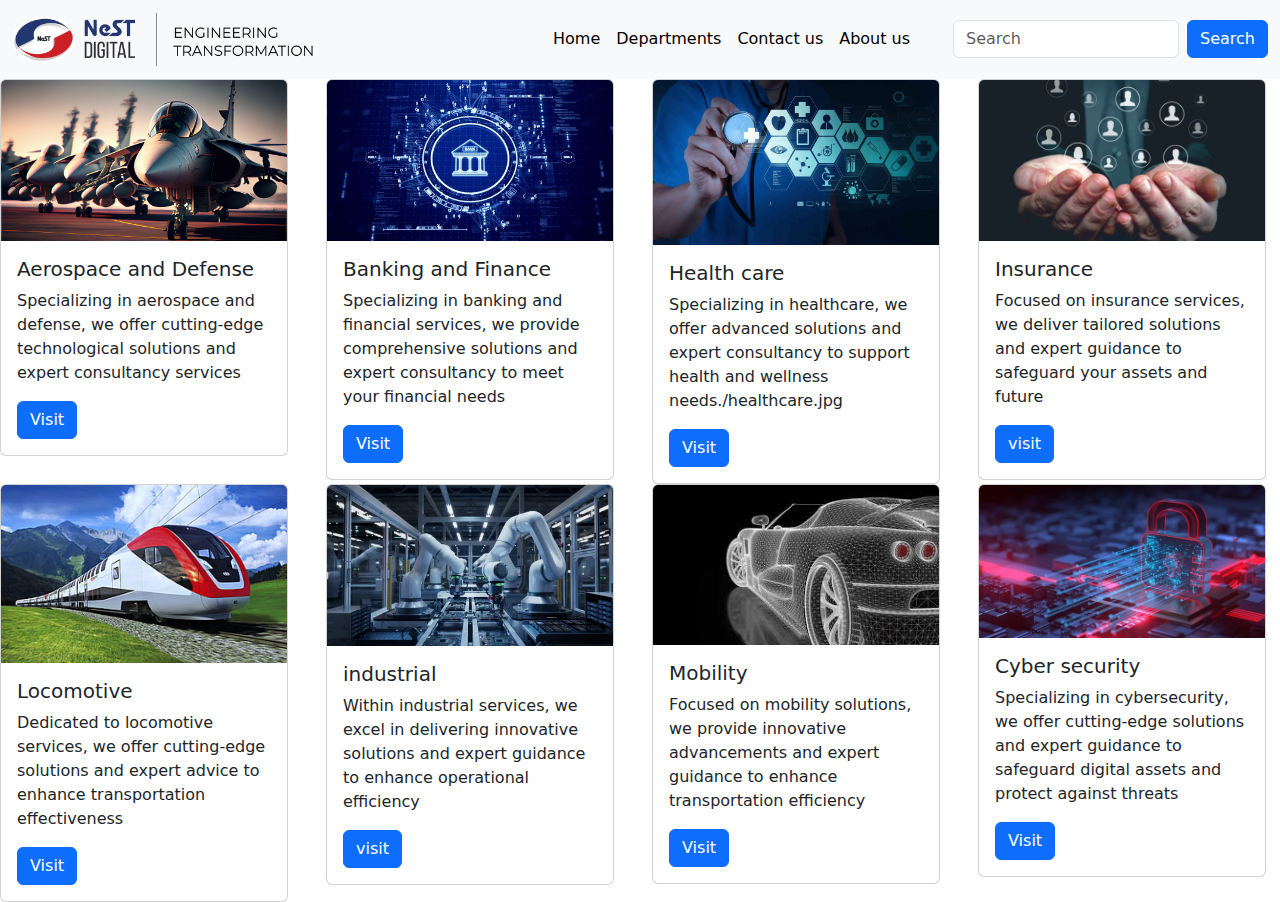
<file: Departments.html>
<!DOCTYPE html>
<html lang="en">
<head>
  <link rel="stylesheet" href="style.css">
    <meta charset="UTF-8">
    <meta name="viewport" content="width=device-width, initial-scale=1.0">
    <title>Nest digital</title>
    <link href="https://cdn.jsdelivr.net/npm/bootstrap@5.3.3/dist/css/bootstrap.min.css" rel="stylesheet" integrity="sha384-QWTKZyjpPEjISv5WaRU9OFeRpok6YctnYmDr5pNlyT2bRjXh0JMhjY6hW+ALEwIH" crossorigin="anonymous">
</head>
<body>



    <nav class="navbar navbar-expand-lg bg-body-tertiary">
  <div class="container-fluid">
    <a class="navbar-brand" href="index.html">
      <img src="./logo2.png" alt="Nest DIgital logo" height="50%" width="60%">
      </a>
    <div class="collapse navbar-collapse" id="navbarSupportedContent">
      <ul class="navbar-nav me-auto mb-2 mb-lg-0">
        <li class="nav-item">
          <a class="nav-link active" aria-current="page" href="./index.html">Home</a>
        </li>
        <li class="nav-item">
          <a class="nav-link active" href="Departments.html">Departments</a>
        </li>
        <li class="nav-item">
            <a class="nav-link active" aria-current="page" href="contactus.html">Contact us</a>
        </li>
          <li class="nav-item">
            <a class="nav-link active" aria-current="page" href="aboutus.html">About us</a>
          </li>
      </ul>
      <form class="d-flex" role="search">
        <input class="form-control me-2" type="search" placeholder="Search" aria-label="Search">
        <button class="btn btn-primary" type="submit">Search</button>
      </form>
    </div>
  </nav>
  </div>
  <div class="row">
    <div class="col">
  <div class="card" style="width: 18rem;">
    <img src="./aerospace.jpg" class="card-img-top" alt="aerospace">
    <div class="card-body">
      <h5 class="card-title">Aerospace and Defense</h5>
      <p class="card-text">Specializing in aerospace and defense, we offer cutting-edge technological solutions and expert consultancy services</p>
      <a href="D1_aerospace.html" class="btn btn-primary">Visit</a>
    </div>
  </div>
  </div>
  <div class="col">
    <div class="card" style="width: 18rem;">
      <img src="./banking.webp" class="card-img-top" alt="banking">
      <div class="card-body">
        <h5 class="card-title">Banking and Finance</h5>
        <p class="card-text">Specializing in banking and financial services, we provide comprehensive solutions and expert consultancy to meet your financial needs</p>
        <a href="D2_Banking.html" class="btn btn-primary">Visit</a>
      </div>
    </div>
    </div>
    <div class="col">
      <div class="card" style="width: 18rem;">
        <img src="./healthcare.jpg" class="card-img-top" alt="Healthcare">
        <div class="card-body">
          <h5 class="card-title">Health care</h5>
          <p class="card-text">Specializing in healthcare, we offer advanced solutions and expert consultancy to support health and wellness needs./healthcare.jpg</p>
          <a href="D3_Health.html" class="btn btn-primary">Visit</a>
        </div>
      </div>
      </div>
      <div class="col">
        <div class="card" style="width: 18rem;">
          <img src="./Insurance.jpg" class="card-img-top" alt="insurance">
          <div class="card-body">
            <h5 class="card-title">Insurance</h5>
            <p class="card-text">Focused on insurance services, we deliver tailored solutions and expert guidance to safeguard your assets and future</p>
            <a href="D4_insurance.html" class="btn btn-primary">visit</a>
          </div>
        </div>
      </div>
          </div>
        </div>
        <div class="row">
          <div class="col">
            <div class="card" style="width: 18rem;">
              <img src="./locomotive.jpg" class="card-img-top" alt="Locomotive">
              <div class="card-body">
                <h5 class="card-title">Locomotive</h5>
                <p class="card-text">Dedicated to locomotive services, we offer cutting-edge solutions and expert advice to enhance transportation effectiveness</p>
                <a href="D5_locomotive.html" class="btn btn-primary">Visit</a>
              </div>
            </div>
            </div>
            <div class="col">
              <div class="card" style="width: 18rem;">
                <img src="./industrial.webp" class="card-img-top" alt="industrial">
                <div class="card-body">
                  <h5 class="card-title">industrial</h5>
                  <p class="card-text">Within industrial services, we excel in delivering innovative solutions and expert guidance to enhance operational efficiency</p>
                  <a href="D6_industrial.html" class="btn btn-primary">visit</a>
                </div>
              </div>
              </div>
              <div class="col">
                <div class="card" style="width: 18rem;">
                  <img src="./mobility.jpg" class="card-img-top" alt="mobility">
                  <div class="card-body">
                    <h5 class="card-title">Mobility</h5>
                    <p class="card-text">Focused on mobility solutions, we provide innovative advancements and expert guidance to enhance transportation efficiency</p>
                    <a href="D7_mobility.html" class="btn btn-primary">Visit</a>
                  </div>
                </div>
                </div>
                <div class="col">
                  <div class="card" style="width: 18rem;">
                    <img src="./cyber.jpg" class="card-img-top" alt="Cyber security">
                    <div class="card-body">
                      <h5 class="card-title">Cyber security</h5>
                      <p class="card-text">Specializing in cybersecurity, we offer cutting-edge solutions and expert guidance to safeguard digital assets and protect against threats</p>
                      <a href="D8_cyber.html" class="btn btn-primary">Visit</a>
                    </div>
                  </div>
                  </div>

        </div>
      </div>

  
 
  

  <script src="https://cdn.jsdelivr.net/npm/bootstrap@5.3.3/dist/js/bootstrap.bundle.min.js" integrity="sha384-YvpcrYf0tY3lHB60NNkmXc5s9fDVZLESaAA55NDzOxhy9GkcIdslK1eN7N6jIeHz" crossorigin="anonymous"></script>

</body>
</html>
</file>
<file: style.css>
span{
    color: blue;
}
#viewall{
    margin-top: 20px;
}
#about{
    margin-left: 15px;
   
}
#hover :hover{
    color: blue;
}
#aero1{
    margin-left: 700px;
    position:absolute;
    bottom:100px;
   
}
#head{
   position:absolute;
    top: 130px;
    left: 900px;
}
#img{
    margin-left: 20px;
    margin-top: 20px;
}
#svg{
    position:absolute;
    left:950px;
    top:250px;
}
#about h2{
    margin-bottom: 20px;
    
        font-family: "IBM Plex Sans", sans-serif;
        font-weight: 600;
        font-style: normal;
    
    
}

#resize{
    height: 500x;
    width: 700px;
}
</file>
